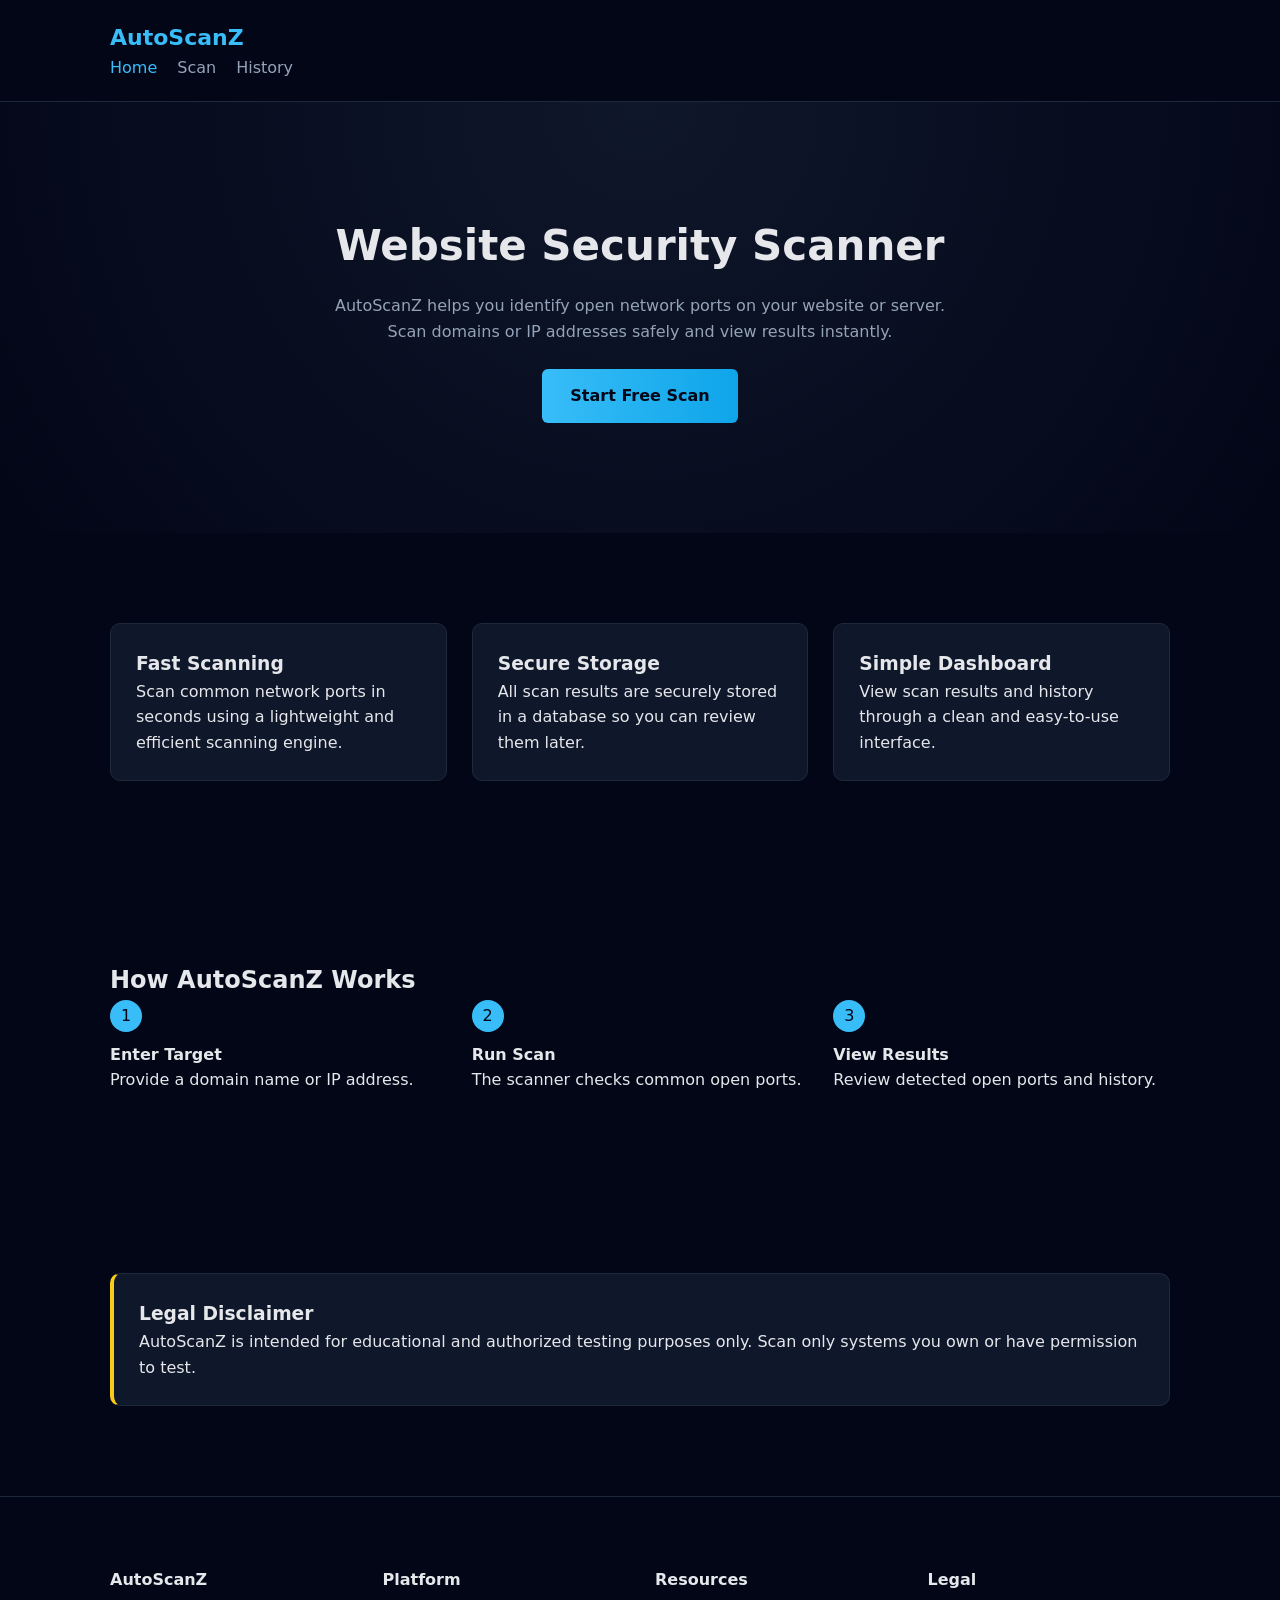
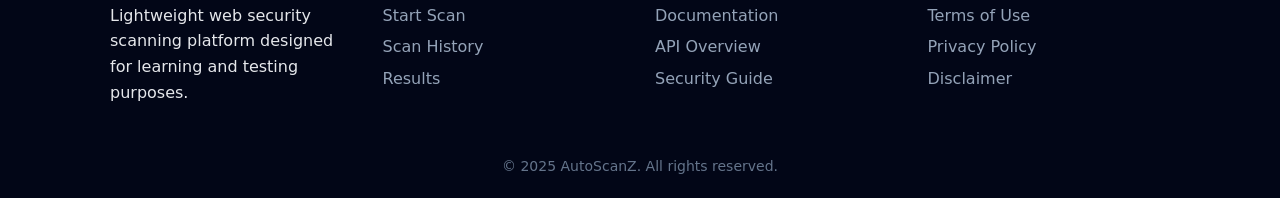
<file: src/index.html>
<!DOCTYPE html>
<html lang="en">
<head>
  <meta charset="UTF-8" />
  <title>AutoScanZ | Website Security Scanner</title>
  <meta name="viewport" content="width=device-width, initial-scale=1.0" />
  <link rel="stylesheet" href="css/style.css" />
</head>
<body>

<!-- ================= NAVBAR ================= -->
<header class="navbar">
  <div class="container">
    <div class="logo">AutoScanZ</div>
    <nav>
      <ul class="nav-links">
        <li><a href="index.html" class="active">Home</a></li>
        <li><a href="scan.html">Scan</a></li>
        <li><a href="history.html">History</a></li>
      </ul>
    </nav>
  </div>
</header>

<!-- ================= HERO ================= -->
<section class="hero">
  <div class="container">
    <h1>Website Security Scanner</h1>
    <p>
      AutoScanZ helps you identify open network ports on your website or server.
      Scan domains or IP addresses safely and view results instantly.
    </p>
    <a href="scan.html" class="btn-primary">Start Free Scan</a>
  </div>
</section>

<!-- ================= PLATFORM OVERVIEW ================= -->
<section class="section">
  <div class="container grid-3">
    <div class="card">
      <h3>Fast Scanning</h3>
      <p>
        Scan common network ports in seconds using a lightweight
        and efficient scanning engine.
      </p>
    </div>

    <div class="card">
      <h3>Secure Storage</h3>
      <p>
        All scan results are securely stored in a database so you
        can review them later.
      </p>
    </div>

    <div class="card">
      <h3>Simple Dashboard</h3>
      <p>
        View scan results and history through a clean and
        easy-to-use interface.
      </p>
    </div>
  </div>
</section>

<!-- ================= HOW IT WORKS ================= -->
<section class="section dark-section">
  <div class="container">
    <h2 class="center">How AutoScanZ Works</h2>

    <div class="grid-3">
      <div class="step">
        <span>1</span>
        <h4>Enter Target</h4>
        <p>Provide a domain name or IP address.</p>
      </div>

      <div class="step">
        <span>2</span>
        <h4>Run Scan</h4>
        <p>The scanner checks common open ports.</p>
      </div>

      <div class="step">
        <span>3</span>
        <h4>View Results</h4>
        <p>Review detected open ports and history.</p>
      </div>
    </div>
  </div>
</section>

<!-- ================= DISCLAIMER ================= -->
<section class="section">
  <div class="container">
    <div class="card warning">
      <h3>Legal Disclaimer</h3>
      <p>
        AutoScanZ is intended for educational and authorized testing purposes only.
        Scan only systems you own or have permission to test.
      </p>
    </div>
  </div>
</section>

<!-- ================= FOOTER ================= -->
<footer class="footer">
  <div class="container footer-grid">

    <div>
      <h4>AutoScanZ</h4>
      <p>
        Lightweight web security scanning platform designed
        for learning and testing purposes.
      </p>
    </div>

    <div>
      <h4>Platform</h4>
      <ul>
        <li><a href="scan.html">Start Scan</a></li>
        <li><a href="history.html">Scan History</a></li>
        <li><a href="results.html">Results</a></li>
      </ul>
    </div>

    <div>
      <h4>Resources</h4>
      <ul>
        <li><a href="#">Documentation</a></li>
        <li><a href="#">API Overview</a></li>
        <li><a href="#">Security Guide</a></li>
      </ul>
    </div>

    <div>
      <h4>Legal</h4>
      <ul>
        <li><a href="#">Terms of Use</a></li>
        <li><a href="#">Privacy Policy</a></li>
        <li><a href="#">Disclaimer</a></li>
      </ul>
    </div>

  </div>

  <div class="footer-bottom">
    © 2025 AutoScanZ. All rights reserved.
  </div>
</footer>

</body>
</html>
</file>
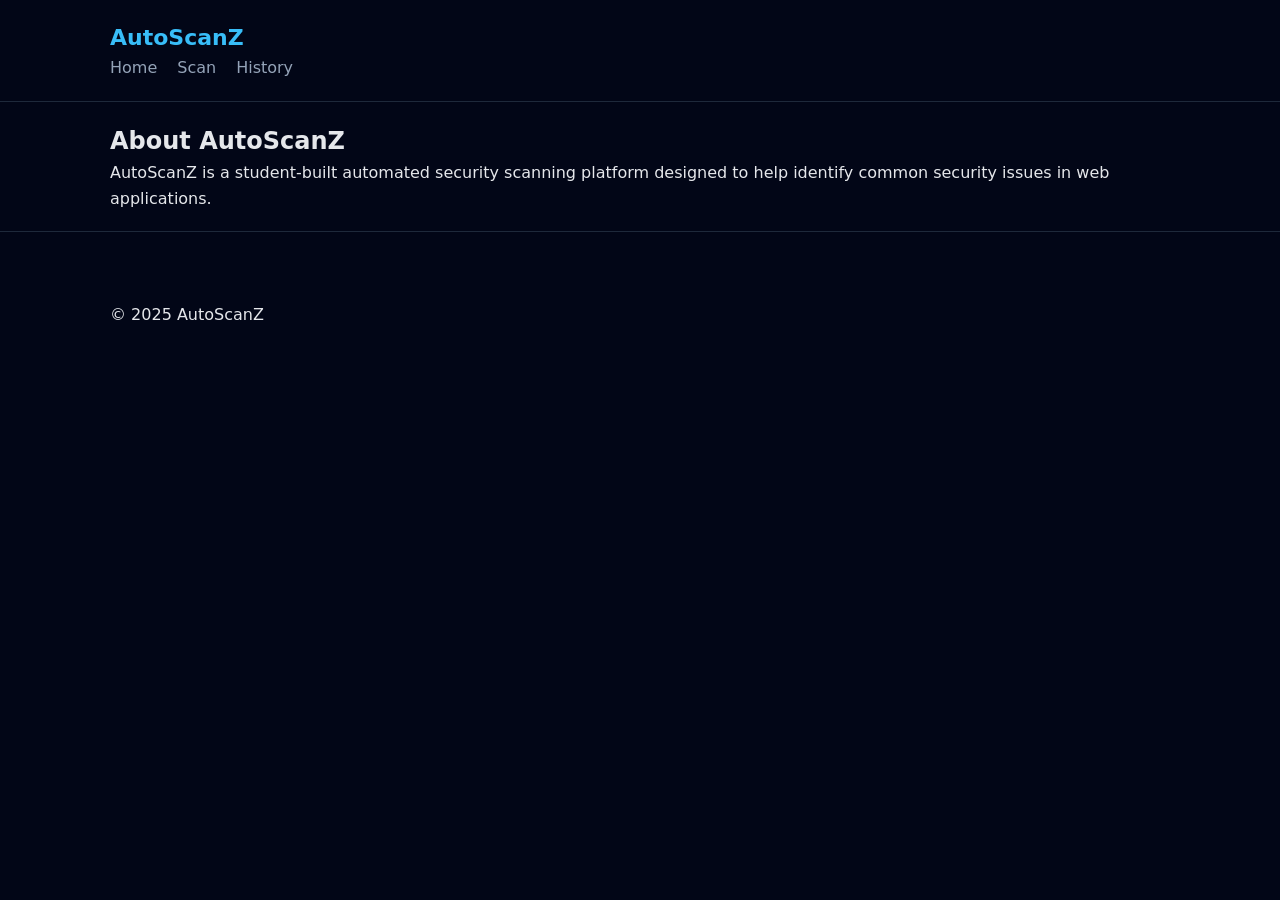
<file: src/about.html>
<!DOCTYPE html>
<html lang="en">
<head>
    <meta charset="UTF-8" />
    <meta name="viewport" content="width=device-width, initial-scale=1.0" />
    <title>About | AutoScanZ</title>
    <link rel="stylesheet" href="css/style.css" />
</head>
<body>

<header class="navbar">
  <div class="container">
    <div class="logo">AutoScanZ</div>
    <nav>
      <ul class="nav-links">
        <li><a href="index.html">Home</a></li>
        <li><a href="scan.html">Scan</a></li>
        <li><a href="history.html">History</a></li>
      </ul>
    </nav>
  </div>
</header>

<section class="cta">
    <div class="container">
        <h2>About AutoScanZ</h2>
        <p>
            AutoScanZ is a student-built automated security scanning platform designed
            to help identify common security issues in web applications.
        </p>
    </div>
</section>

<footer class="footer">
    <div class="container">
        <p>&copy; 2025 AutoScanZ</p>
    </div>
</footer>

</body>
</html>
</file>
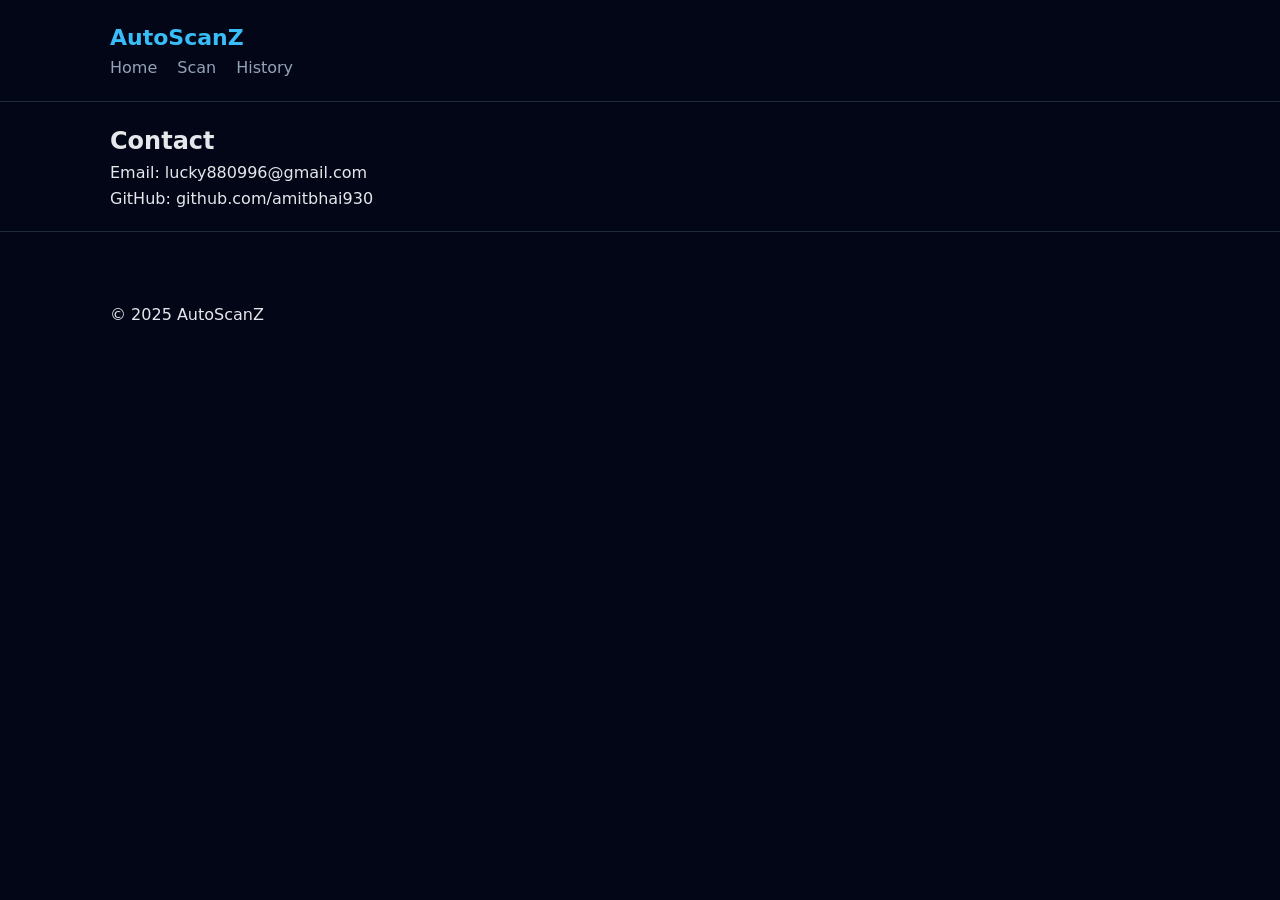
<file: src/contact.html>
<!DOCTYPE html>
<html lang="en">
<head>
    <meta charset="UTF-8" />
    <meta name="viewport" content="width=device-width, initial-scale=1.0" />
    <title>Contact | AutoScanZ</title>
    <link rel="stylesheet" href="css/style.css" />
</head>
<body>

<header class="navbar">
  <div class="container">
    <div class="logo">AutoScanZ</div>
    <nav>
      <ul class="nav-links">
        <li><a href="index.html">Home</a></li>
        <li><a href="scan.html">Scan</a></li>
        <li><a href="history.html">History</a></li>
      </ul>
    </nav>
  </div>
</header>

<section class="cta">
    <div class="container">
        <h2>Contact</h2>
        <p>Email: lucky880996@gmail.com</p>
        <p>GitHub: github.com/amitbhai930</p>
    </div>
</section>

<footer class="footer">
    <div class="container">
        <p>&copy; 2025 AutoScanZ</p>
    </div>
</footer>

</body>
</html>
</file>
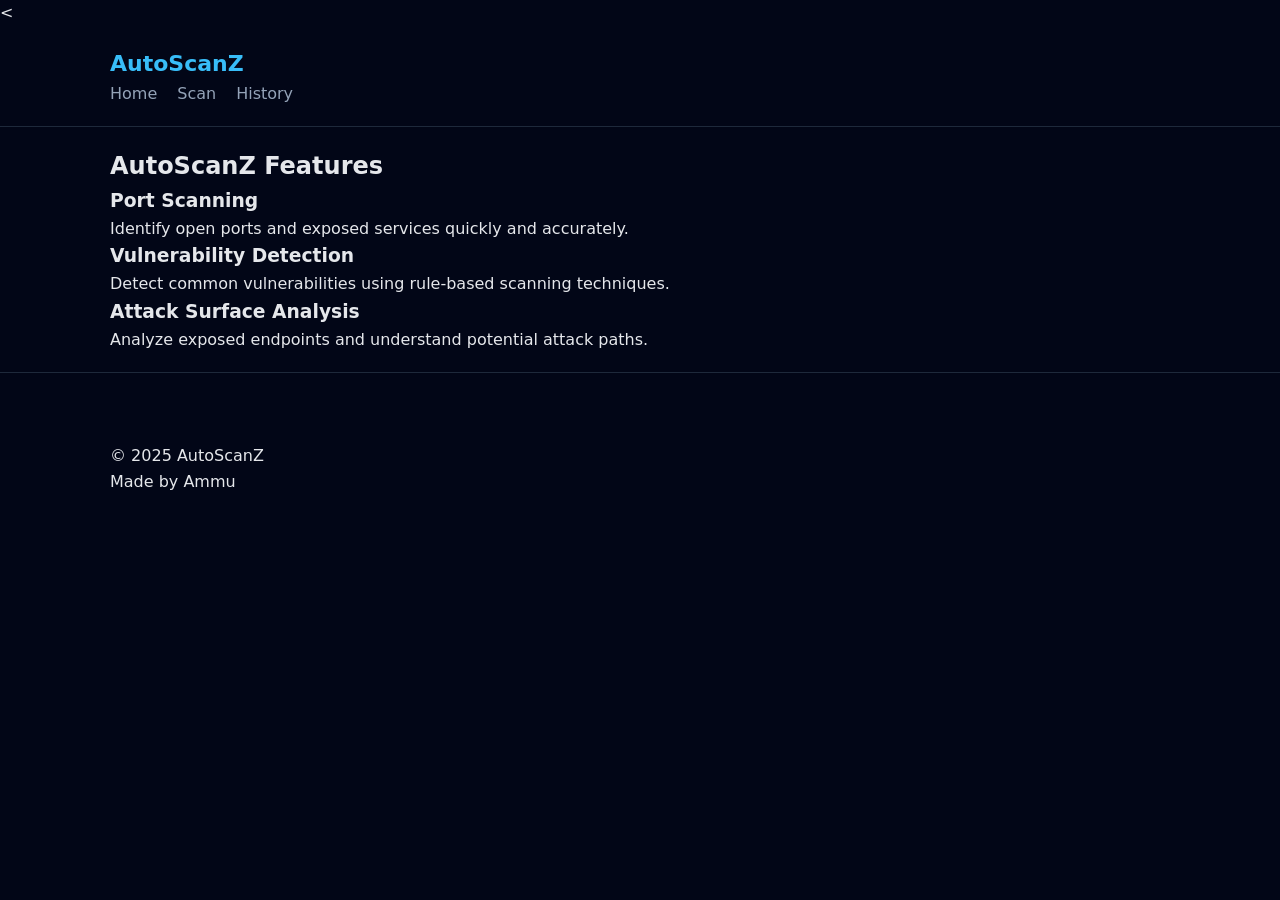
<file: src/features.html>
<!DOCTYPE html>
<html lang="en">
<head>
    <meta charset="UTF-8" />
    <meta name="viewport" content="width=device-width, initial-scale=1.0" />
    <title>Features | AutoScanZ</title>
    <link rel="stylesheet" href="css/style.css" />
</head>
<body>

<<header class="navbar">
  <div class="container">
    <div class="logo">AutoScanZ</div>
    <nav>
      <ul class="nav-links">
        <li><a href="index.html">Home</a></li>
        <li><a href="scan.html">Scan</a></li>
        <li><a href="history.html">History</a></li>
      </ul>
    </nav>
  </div>
</header>

<section class="features">
    <div class="container">
        <h2>AutoScanZ Features</h2>

        <div class="feature-grid">
            <div class="feature-card">
                <h3>Port Scanning</h3>
                <p>Identify open ports and exposed services quickly and accurately.</p>
            </div>
            <div class="feature-card">
                <h3>Vulnerability Detection</h3>
                <p>Detect common vulnerabilities using rule-based scanning techniques.</p>
            </div>
            <div class="feature-card">
                <h3>Attack Surface Analysis</h3>
                <p>Analyze exposed endpoints and understand potential attack paths.</p>
            </div>
        </div>
    </div>
</section>

<footer class="footer">
    <div class="container">
        <p>&copy; 2025 AutoScanZ</p>
          <p> Made by Ammu</p>
    </div>
</footer>

</body>
</html>
</file>
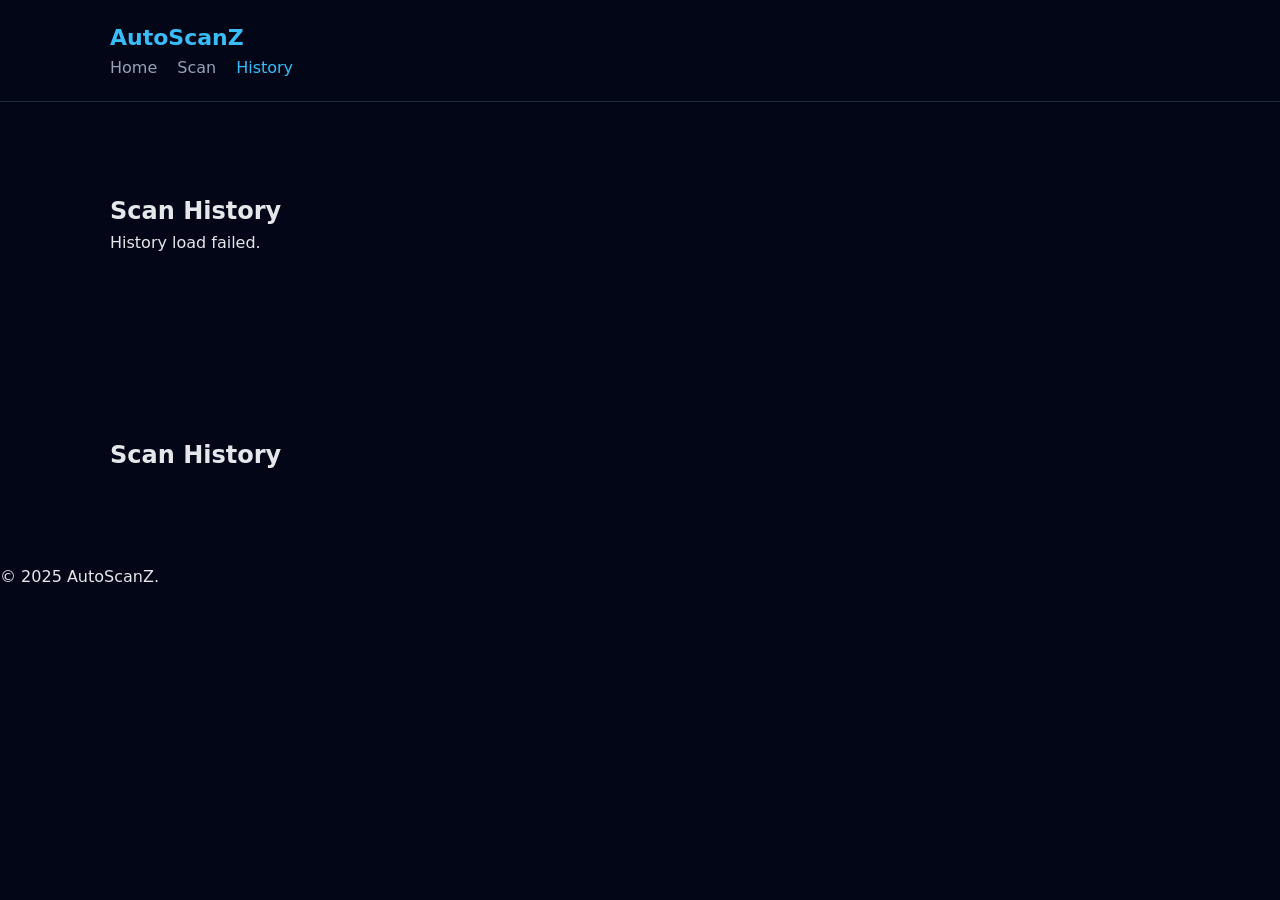
<file: src/history.html>
<!DOCTYPE html>
<html lang="en">
<head>
  <meta charset="UTF-8" />
  <title>History | AutoScanZ</title>
  <link rel="stylesheet" href="css/style.css" />
</head>
<body>

<header class="navbar">
  <div class="container">
    <div class="logo">AutoScanZ</div>
    <nav>
      <ul class="nav-links">
        <li><a href="index.html">Home</a></li>
        <li><a href="scan.html">Scan</a></li>
        <li><a href="history.html" class="active">History</a></li>
      </ul>
    </nav>
    

  </div>
</header>

<section class="section">
  <div class="container">
    <h2>Scan History</h2>
    <div id="history">
     <div id="history">
  <div class="spinner"></div>
  <div class="loading-text">Loading scan history…</div>
</div>
 <!-- Filled dynamically by JS -->
    </div>
  </div>
</section>
<section class="section">
  <div class="container">
    <h2>Scan History</h2>
    <div id="history"></div>
  </div>
</section>

<script src="js/main.js"></script>

<footer>
  &copy; 2025 AutoScanZ.
</footer>

</body>
</html>
</file>
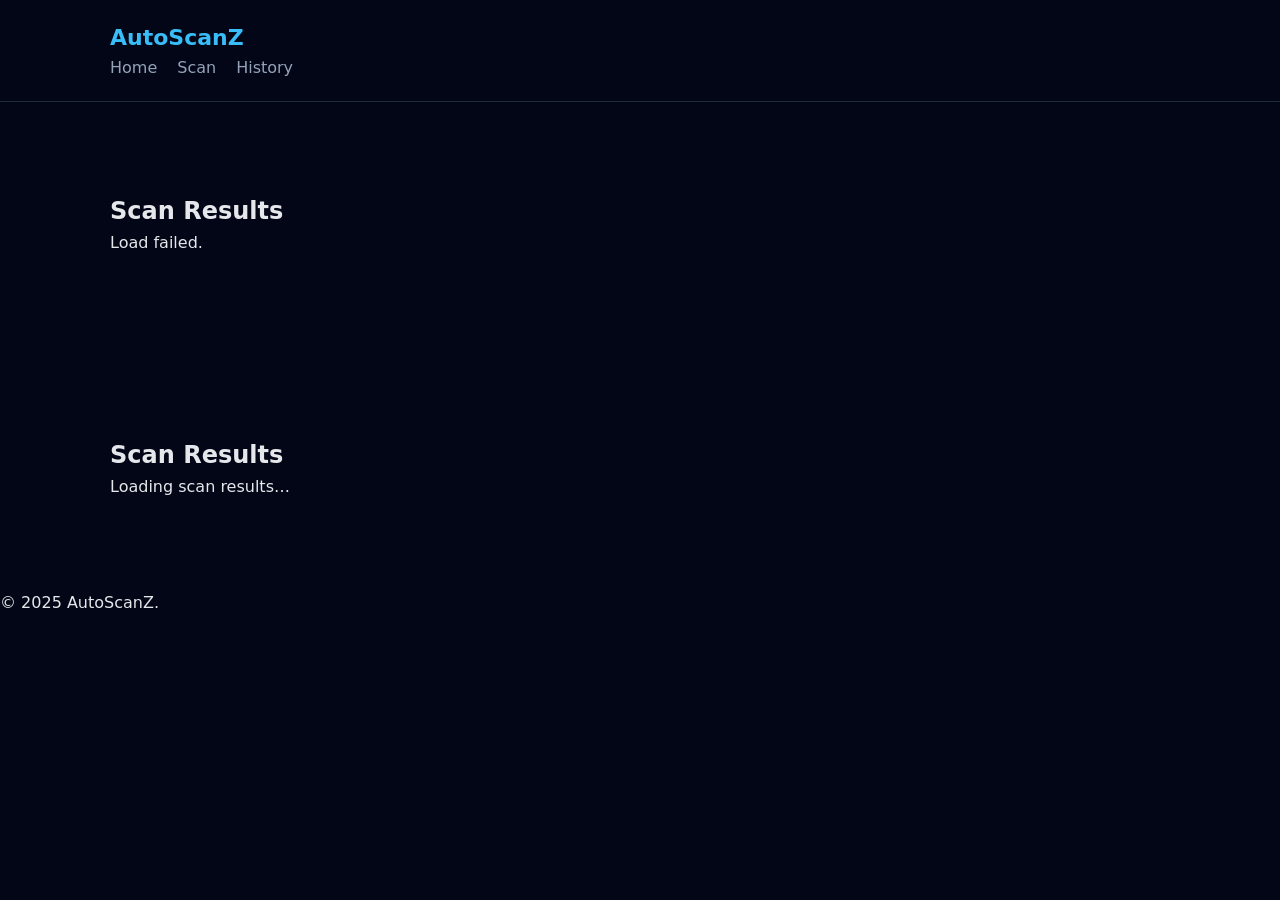
<file: src/results.html>
<!DOCTYPE html>
<html lang="en">
<head>
  <meta charset="UTF-8" />
  <title>Results | AutoScanZ</title>
  <link rel="stylesheet" href="css/style.css" />
</head>
<body>

<header class="navbar">
  <div class="container">
    <div class="logo">AutoScanZ</div>
    <nav>
      <ul class="nav-links">
        <li><a href="index.html">Home</a></li>
        <li><a href="scan.html">Scan</a></li>
        <li><a href="history.html">History</a></li>
      </ul>
    </nav>
  </div>
</header>
<section class="section">
  <div class="container">
    <h2>Scan Results</h2>

    <div id="results">
      <!-- Filled by JS -->
    </div>
  </div>
</section>

<section class="section">
  <div class="container">
    <h2>Scan Results</h2>
    <div id="results">
     <div id="results">
  <div class="spinner"></div>
  <div class="loading-text">Loading scan results…</div>
</div>
 <!-- Filled dynamically by JS -->
    </div>
  </div>
</section>

<script src="js/main.js"></script>

<footer>
  &copy; 2025 AutoScanZ.
</footer>

</body>
</html>
</file>
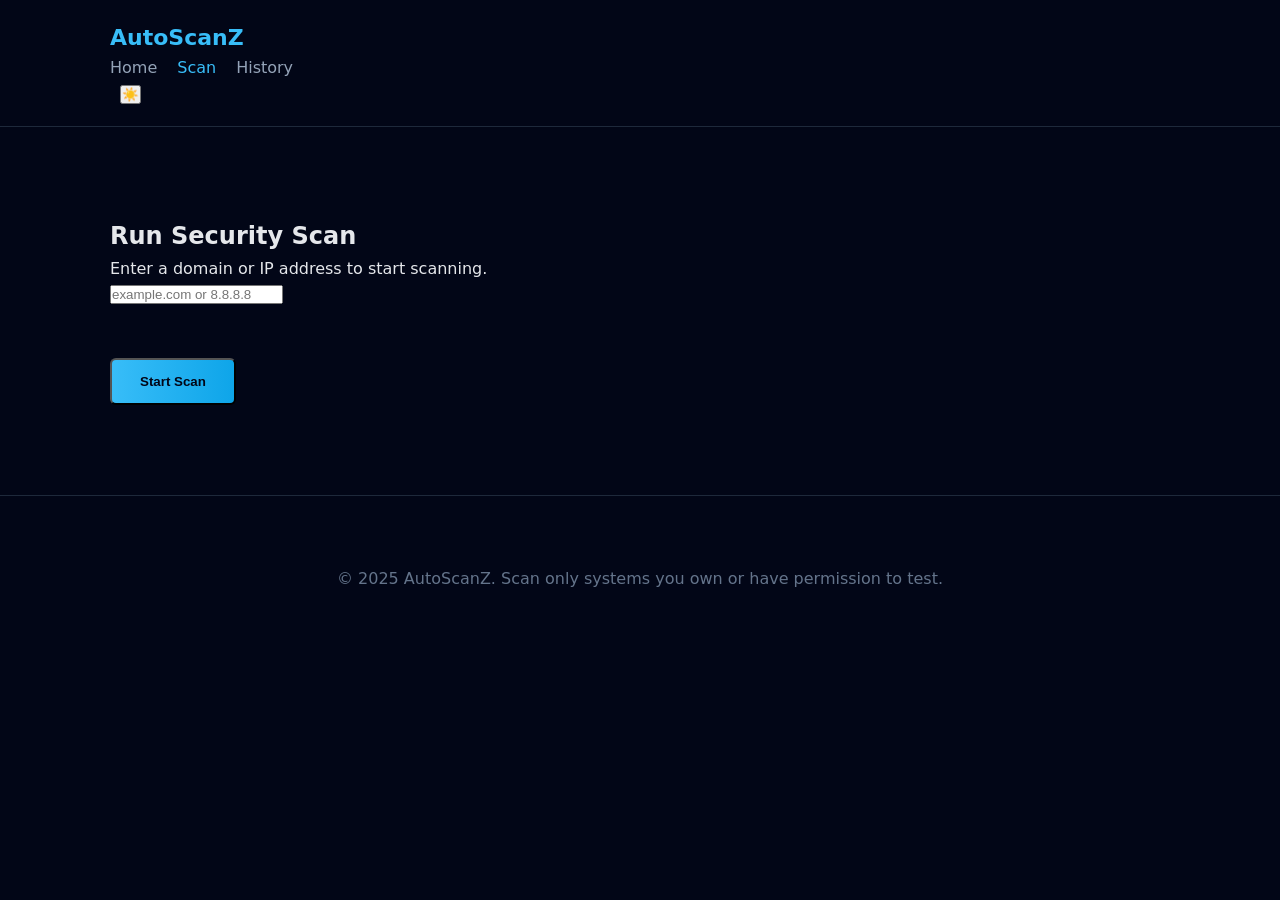
<file: src/scan.html>
<!DOCTYPE html>
<html lang="en">
<head>
  <meta charset="UTF-8" />
  <title>Scan | AutoScanZ</title>
  <meta name="viewport" content="width=device-width, initial-scale=1.0" />
  <link rel="stylesheet" href="css/style.css" />
</head>
<body>

<!-- ================= NAVBAR ================= -->
<header class="navbar">
  <div class="container">
    <div class="logo">AutoScanZ</div>
    <nav>
      <ul class="nav-links">
        <li><a href="index.html">Home</a></li>
        <li><a href="scan.html" class="active">Scan</a></li>
        <li><a href="history.html">History</a></li>
      </ul>
    </nav>
    <!-- Theme toggle (optional, safe if unused) -->
    <button id="themeToggle" style="margin-left:10px;">☀️</button>
  </div>
</header>

<!-- ================= SCAN SECTION ================= -->
<section class="section">
  <div class="container scan-form">
    <h2>Run Security Scan</h2>
    <p>Enter a domain or IP address to start scanning.</p>

    <!-- REQUIRED INPUT -->
    <input
      type="text"
      id="target"
      placeholder="example.com or 8.8.8.8"
      autocomplete="off"
    />

    <!-- REQUIRED BUTTON -->
    <br /><br />
    <button id="scanBtn" class="btn-primary">
      Start Scan
    </button>

    <!-- STATUS MESSAGE -->
    <p id="status"></p>

    <!-- LOADING SPINNER -->
    <div
      id="spinner"
      class="spinner"
      style="display:none;"
    ></div>
  </div>
</section>

<!-- ================= FOOTER ================= -->
<footer class="footer">
  <div class="container">
    <p style="text-align:center; color:#64748b;">
      © 2025 AutoScanZ. Scan only systems you own or have permission to test.
    </p>
  </div>
</footer>

<!-- ================= JS ================= -->
<script src="js/main.js"></script>

</body>
</html>
</file>
<file: src/css/style.css>
/* ================= RESET ================= */
* {
  margin: 0;
  padding: 0;
  box-sizing: border-box;
}

/* ================= BASE ================= */
body {
  font-family: system-ui, -apple-system, BlinkMacSystemFont, "Segoe UI", Roboto;
  background: #020617;
  color: #e5e7eb;
  line-height: 1.6;
}

a {
  text-decoration: none;
  color: inherit;
}

.container {
  max-width: 1100px;
  margin: auto;
  padding: 20px;
}

/* ================= NAVBAR ================= */
.navbar {
  background: #020617;
  border-bottom: 1px solid #1e293b;
}

.logo {
  font-size: 22px;
  font-weight: bold;
  color: #38bdf8;
}

.nav-links {
  list-style: none;
  display: flex;
  gap: 20px;
}

.nav-links a {
  color: #94a3b8;
}

.nav-links a.active,
.nav-links a:hover {
  color: #38bdf8;
}

/* ================= HERO ================= */
.hero {
  padding: 90px 20px;
  text-align: center;
  background: radial-gradient(circle at top, #0f172a, #020617);
}

.hero h1 {
  font-size: 42px;
  margin-bottom: 14px;
}

.hero p {
  max-width: 650px;
  margin: auto;
  color: #94a3b8;
}

.btn-primary {
  display: inline-block;
  margin-top: 25px;
  padding: 14px 28px;
  background: linear-gradient(90deg, #38bdf8, #0ea5e9);
  color: #020617;
  border-radius: 6px;
  font-weight: bold;
}

/* ================= SECTIONS ================= */
.section {
  padding: 70px 0;
}

.dark-section {
  background: #020617;
}

/* ================= GRID ================= */
.grid-3 {
  display: grid;
  grid-template-columns: repeat(auto-fit, minmax(240px, 1fr));
  gap: 25px;
}

/* ================= CARD ================= */
.card {
  background: #0f172a;
  border: 1px solid #1e293b;
  border-radius: 10px;
  padding: 25px;
}

.card.warning {
  border-left: 4px solid #facc15;
}

/* ================= STEPS ================= */
.step span {
  display: inline-block;
  background: #38bdf8;
  color: #020617;
  border-radius: 50%;
  width: 32px;
  height: 32px;
  text-align: center;
  line-height: 32px;
  margin-bottom: 10px;
}

/* ================= FOOTER ================= */
.footer {
  background: #020617;
  border-top: 1px solid #1e293b;
  padding-top: 50px;
}

.footer-grid {
  display: grid;
  grid-template-columns: repeat(auto-fit, minmax(200px, 1fr));
  gap: 30px;
}

.footer h4 {
  margin-bottom: 10px;
  color: #e5e7eb;
}

.footer ul {
  list-style: none;
}

.footer ul li {
  margin-bottom: 6px;
}

.footer ul li a {
  color: #94a3b8;
}

.footer ul li a:hover {
  color: #38bdf8;
}

.footer-bottom {
  margin-top: 30px;
  text-align: center;
  color: #64748b;
  font-size: 14px;
  padding-bottom: 20px;
}
/* ================= LOADING SPINNER ================= */
.spinner {
  width: 36px;
  height: 36px;
  margin: 20px auto;
  border: 4px solid #1e293b;
  border-top: 4px solid #38bdf8;
  border-radius: 50%;
  animation: spin 1s linear infinite;
  display: none; /* default hidden */
}

@keyframes spin {
  to {
    transform: rotate(360deg);
  }
}
</file>
